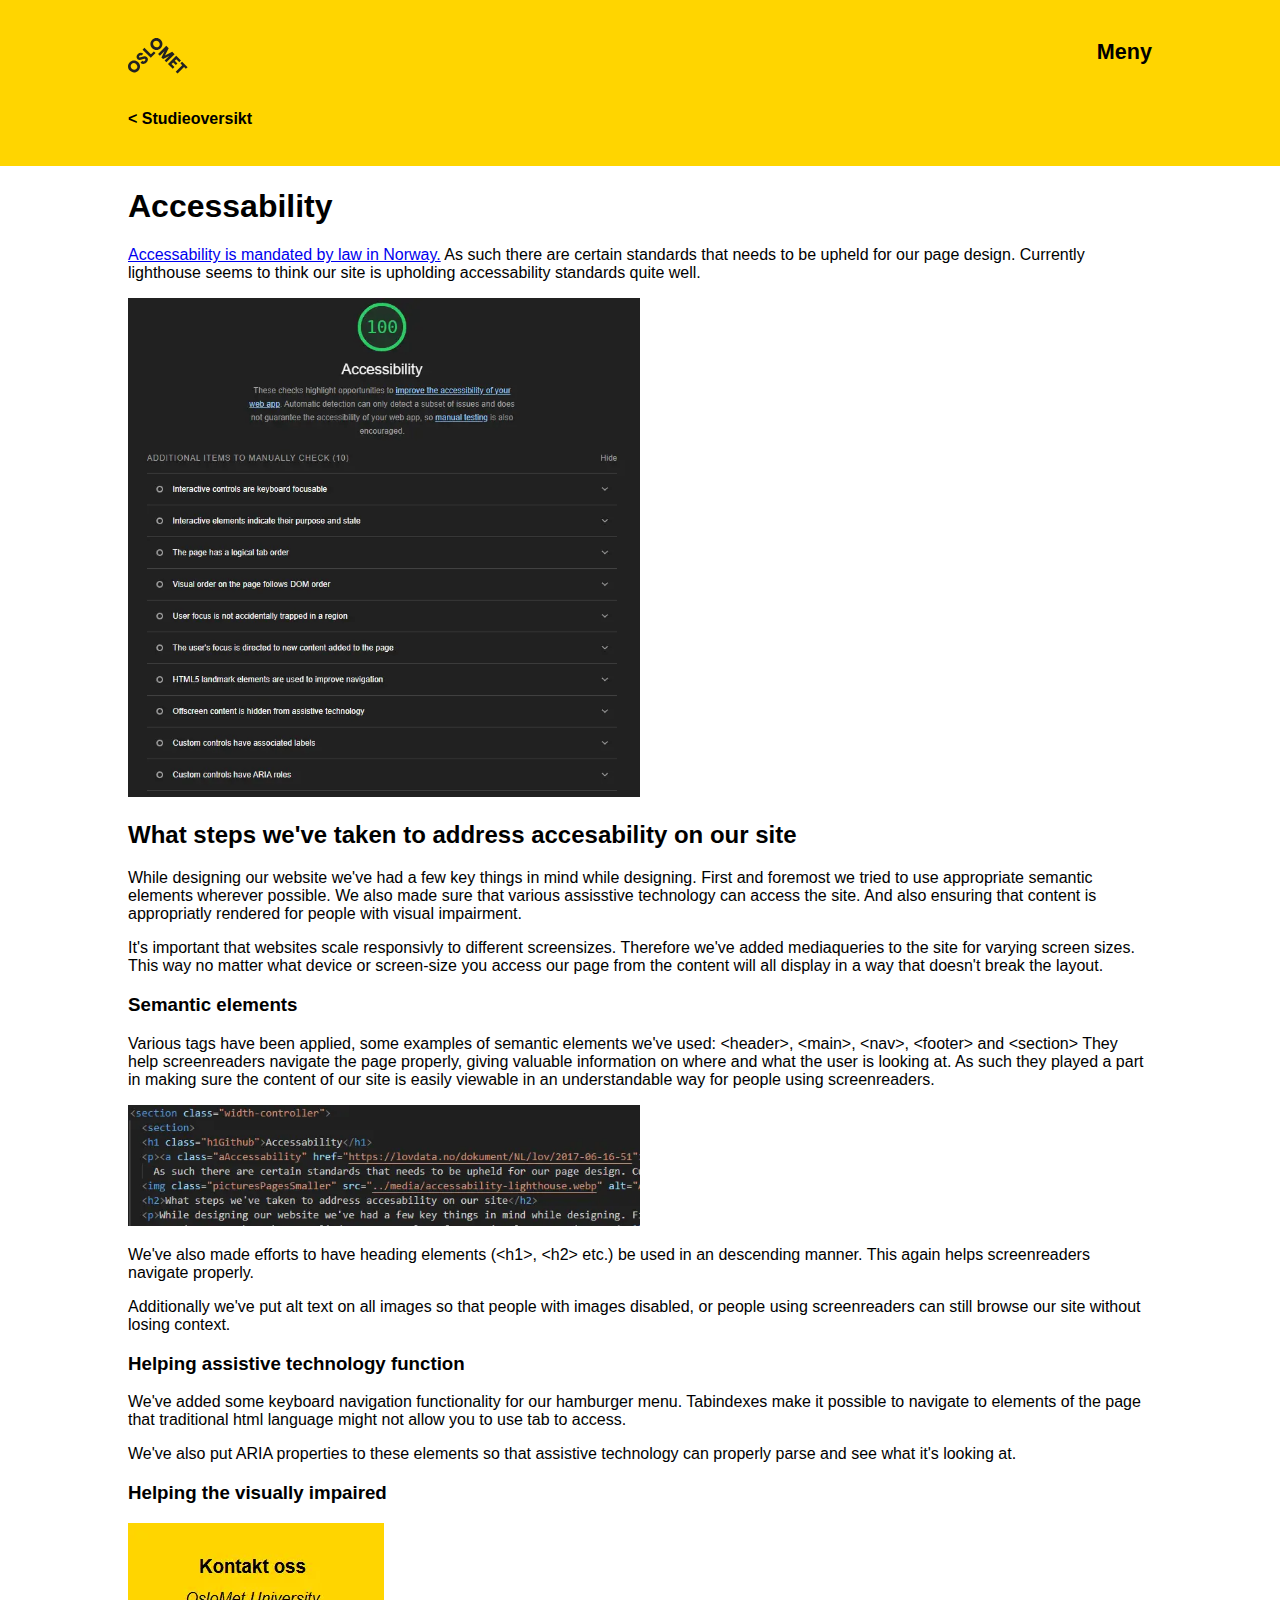
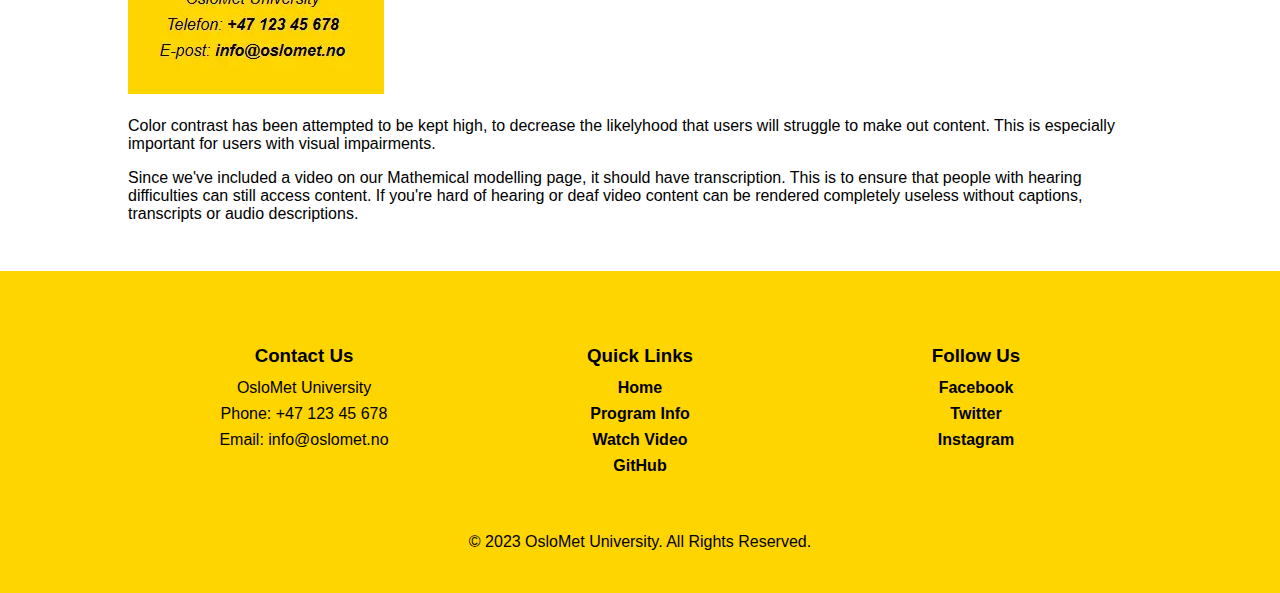
<file: pages/Accesability.html>
<!DOCTYPE html>
<html lang="en">

<head>
  <meta charset="UTF-8">
  <title>Accessability</title>
  <link rel="stylesheet" href="../css/stylesheet.css">
  <meta name="viewport" content="width=device-width, initial-scale=1">
  <link rel="stylesheet" href="https://use.fontawesome.com/releases/v5.15.1/css/all.css"
    integrity="sha384-vp86vTRFVJgpjF9jiIGPEEqYqlDwgyBgEF109VFjmqGmIY/Y4HV4d3Gp2irVfcrp" crossorigin="anonymous">
</head>
<header class="header">
  <div class="topHeader">
    <a href="../index.html"><img class="logo" src="../media/logo.svg" alt="Logo OsloMET-home"></a>

    <nav>
      <!--Inspired by from: https://mukundkumra.medium.com/create-a-responsive-hamburger-menu-with-html-and-css-a-step-by-step-tutorial-c63e44fcee2e 
        We make a checkbox that is hidden to mimic the function of a proper hamburger menu without using js. The label for attribute makes it so whenever you click on it's contents
         (meny text and icon) you interract with the checkbox -->
      <input type="checkbox" id="check" aria-label="Toggle menu" tabindex="0">
      <label for="check" class="checkbtn" tabindex="0">
        <p class="menuText">Meny</p>
        <i class="fas fa-bars"></i>
      </label>
      <div class="nav-mobile" role="navigation" aria-label="Main menu">
        <a href="../index.html" tabindex="0">Home</a>
        <a href="accesability.html" class="active" tabindex="0">Accesability</a>
        <a href="github.html" tabindex="0">GitHub</a>
        <a href="activity.html" tabindex="0">Activity</a>
      </div>
    </nav>






  </div>

  <div class="bottomHeader">
    <a href="../index.html" class="studieoversikt">&lt; Studieoversikt</a>
  </div>

</header>

<body>

  <section class="width-controller">
    <section>
      <h1 class="h1Github">Accessability</h1>
      <p><a class="aAccessability" href="https://lovdata.no/dokument/NL/lov/2017-06-16-51">Accessability is mandated by
          law in Norway.</a>
        As such there are certain standards that needs to be upheld for our page design. Currently lighthouse seems to
        think our site is upholding accessability standards quite well.</p>
      <!-- All images on this website is are taken by the site maker -->
      <img class="picturesPagesSmaller" src="../media/accessability-lighthouse.webp"
        alt="A picture of a lighthouse accessability test">
      <h2>What steps we've taken to address accesability on our site</h2>
      <p>While designing our website we've had a few key things in mind while designing. First and foremost we tried to
        use appropriate semantic elements wherever possible. We also made sure that various assisstive technology can
        access the site. And also ensuring that content is appropriatly rendered for people with visual impairment.</p>
      <p>It's important that websites scale responsivly to different screensizes. Therefore we've added mediaqueries to
        the site for varying screen sizes.
        This way no matter what device or screen-size you access our page from the content will all display in a way
        that doesn't break the layout.
      </p>
      <h3>Semantic elements</h3>
      <p> Various tags have been applied, some examples of semantic elements we've used: &lt;header&gt;, &lt;main&gt;,
        &lt;nav&gt;, &lt;footer&gt; and &lt;section&gt;
        They help screenreaders navigate the page properly, giving valuable information on where and what the user is
        looking at. As such they played a part in making sure
        the content of our site is easily viewable in an understandable way for people using screenreaders.
      </p><img class="picturesPagesSmaller" src="../media/semantic-tag-example.webp"
        alt="A picture showcasing the use of semantic tags in html">
      <p>We've also made efforts to have heading elements (&lt;h1&gt;, &lt;h2&gt; etc.) be used in an descending manner.
        This again helps screenreaders navigate properly.</p>
      <p>Additionally we've put alt text on all images so that people with images disabled, or people using
        screenreaders can still browse our site without losing context.

      <h3>Helping assistive technology function</h3>
      <p>We've added some keyboard navigation functionality for our hamburger menu.
        Tabindexes make it possible to navigate to elements of the page that traditional html language might not allow
        you to use tab to access.</p>
      <p>We've also put ARIA properties to these elements so that assistive technology can properly parse and see what
        it's looking at.</p>

      <h3>Helping the visually impaired</h3>
      <img src="../media/high-contrast-text-color.webp" alt="Picture of text on a high contrast background.">
      <h3></h3>
      <p>Color contrast has been attempted to be kept high, to decrease the likelyhood that users will struggle to make
        out content.
        This is especially important for users with visual impairments.</p>
      <p>Since we've included a video on our Mathemical modelling page, it should have transcription. This is to ensure
        that people with hearing difficulties can still access content.
        If you're hard of hearing or deaf video content can be rendered completely useless without captions, transcripts
        or audio descriptions.
      </p>



    </section>
  </section>
</body>

<footer>

  <div class="footer-container">
    <!-- Contact Information -->
    <div class="footer-section contact-info">
      <h3>Contact Us</h3>
      <p>OsloMet University</p>
      <p>Phone: +47 123 45 678</p>
      <p>Email: info@oslomet.no</p>
    </div>

    <!-- Quick Links -->
    <div class="footer-section quick-links">
      <h3>Quick Links</h3>
      <ul>
        <li><a href="index.html">Home</a></li>
        <li><a href="#heading_info">Program Info</a></li>
        <li><a href="#promo_video">Watch Video</a></li>
        <li><a href="https://www.github.com/">GitHub</a></li>
      </ul>
    </div>

    <!-- Social Media Links -->
    <div class="footer-section social-media">
      <h3>Follow Us</h3>
      <ul>
        <li><a href="https://www.facebook.com/">Facebook</a></li>
        <li><a href="https://www.twitter.com/">Twitter</a></li>
        <li><a href="https://www.instagram.com/">Instagram</a></li>
      </ul>
    </div>
  </div>

  <div class="footer-bottom">
    <p>&copy; 2023 OsloMet University. All Rights Reserved.</p>
  </div>


</footer>

</html>
</file>
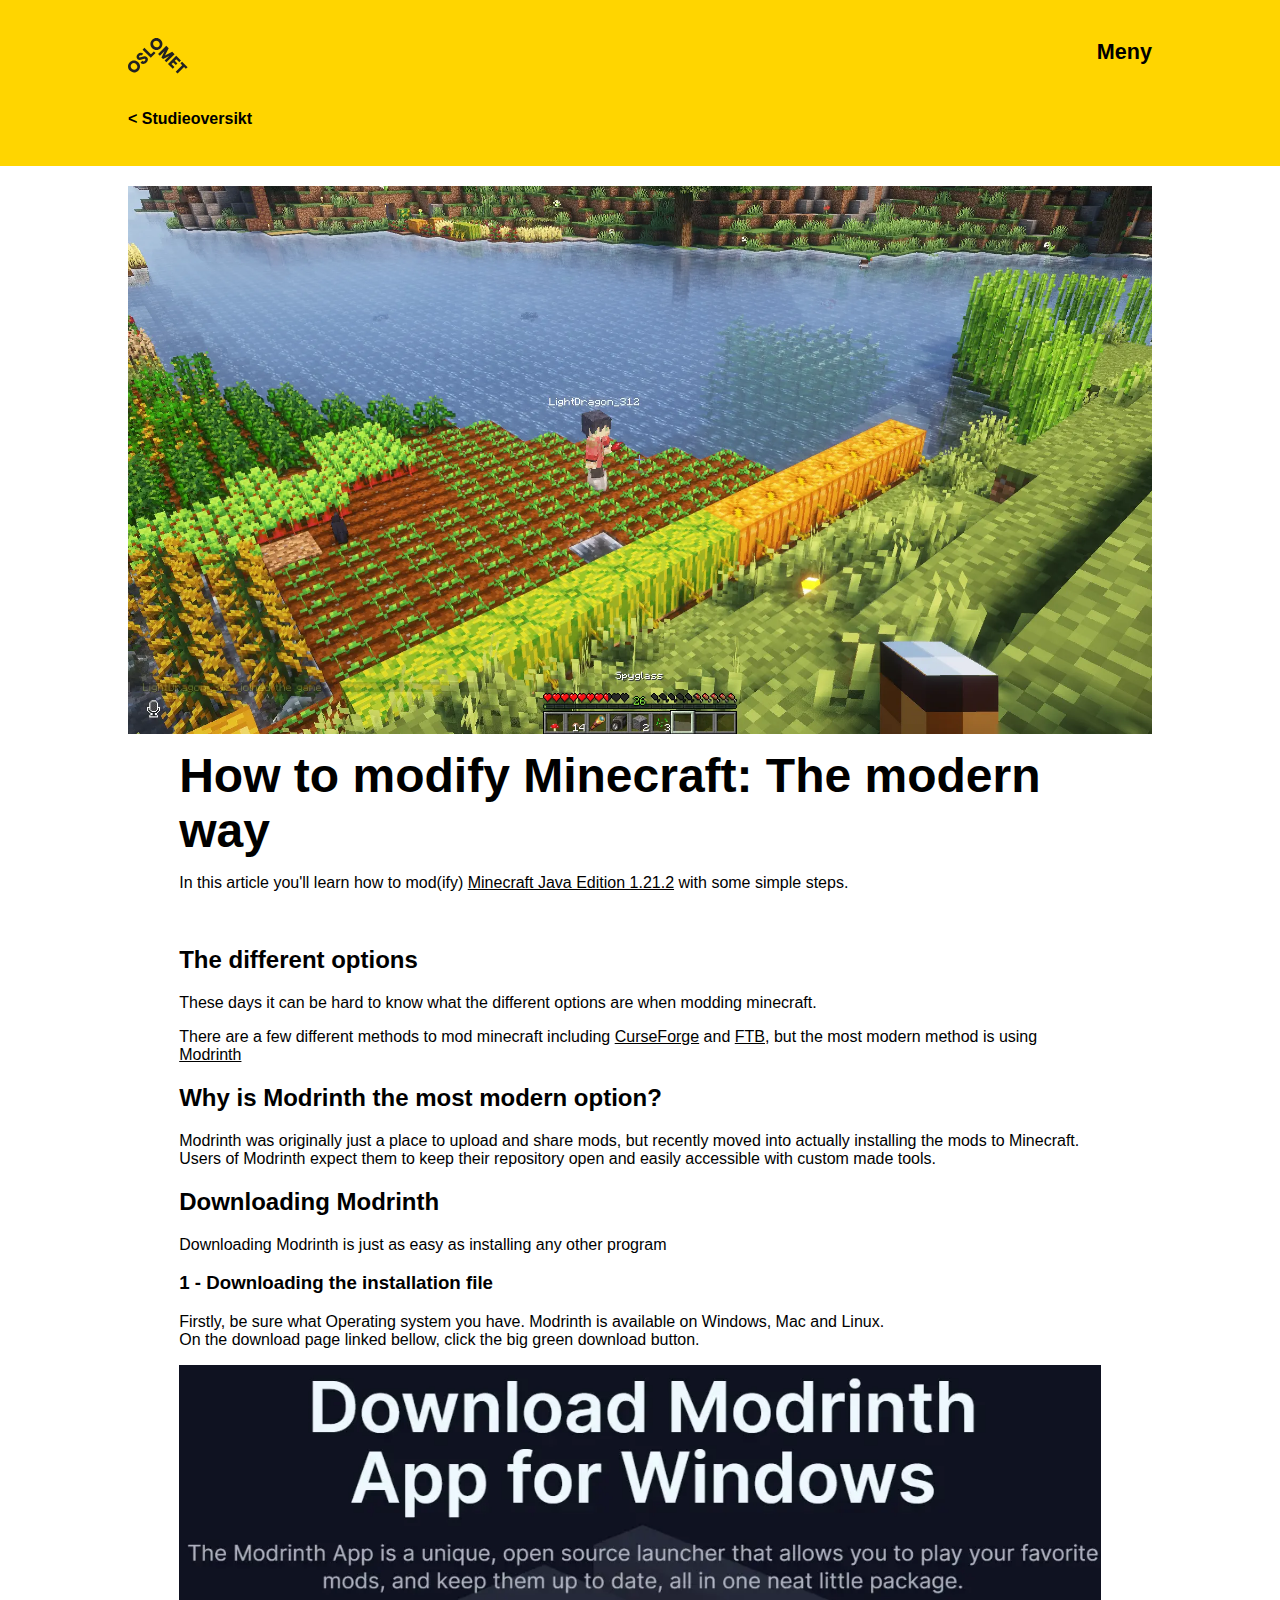
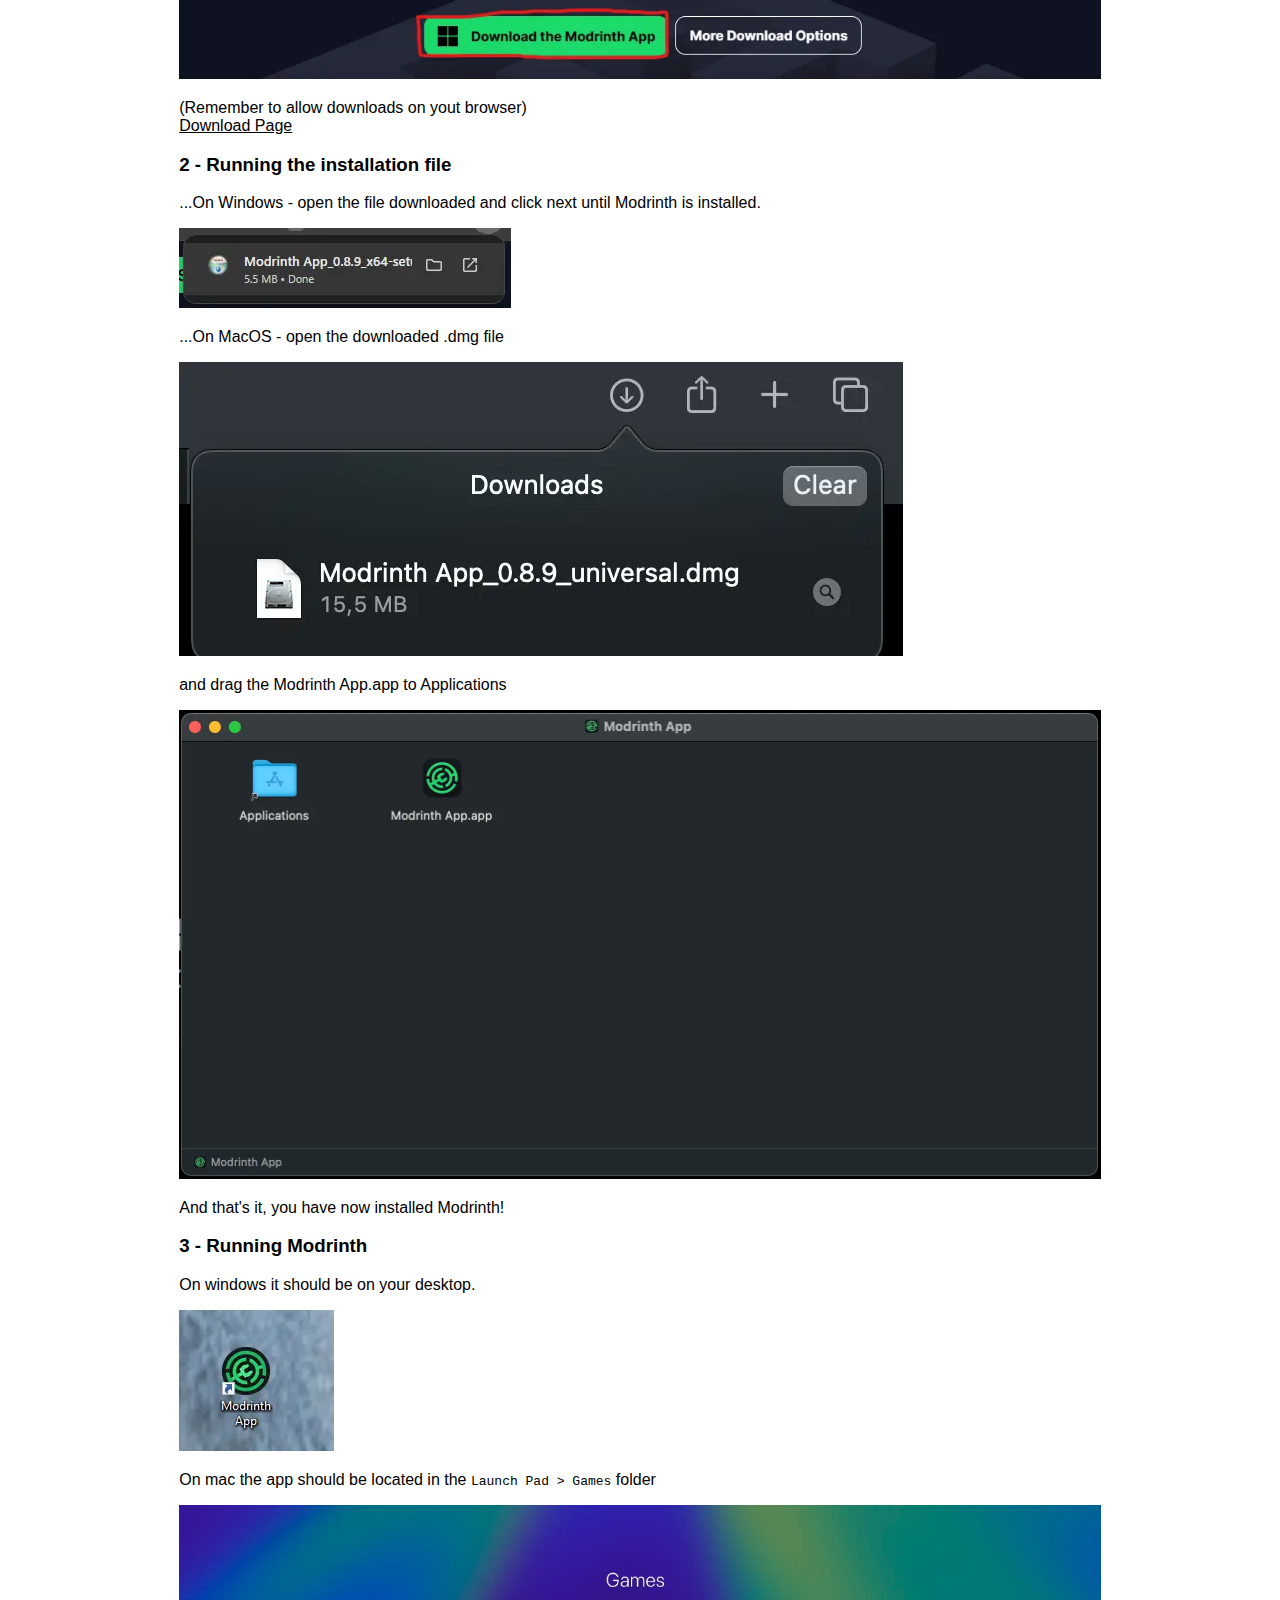
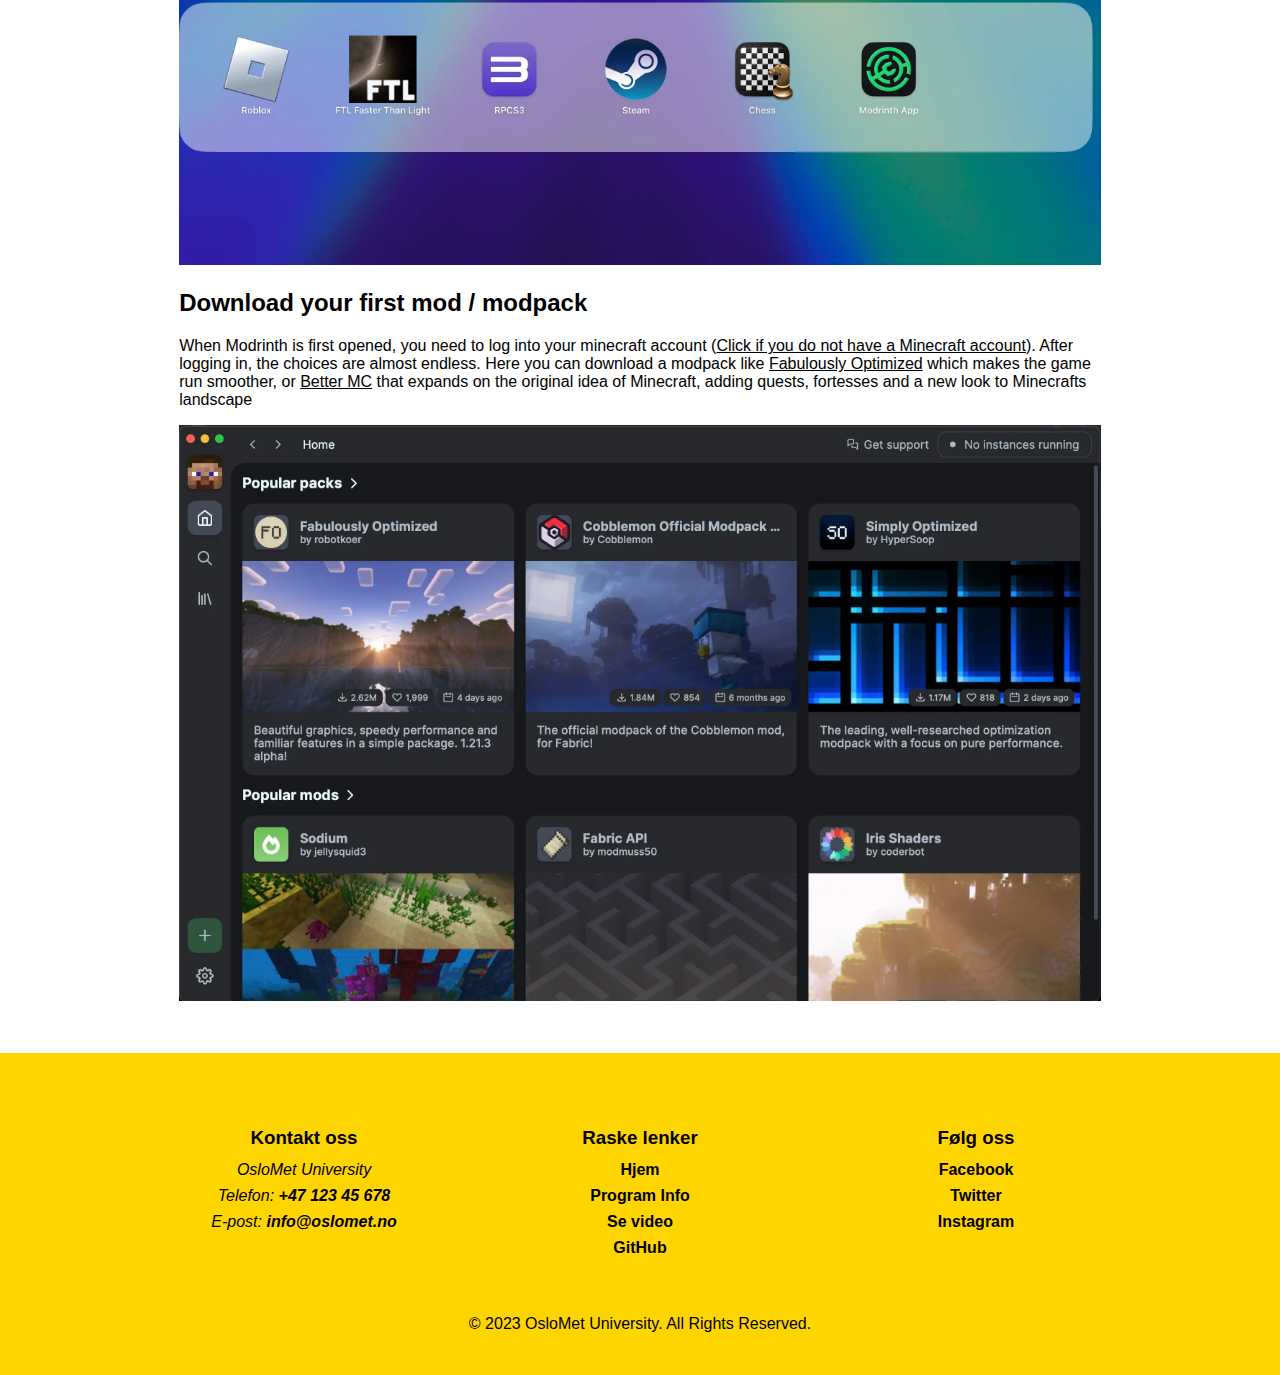
<file: pages/Activity.html>
<!DOCTYPE html>
<html lang="en">

<head>
  <meta charset="UTF-8">
  <title>Activity Page</title>
  <link rel="stylesheet" href="../css/stylesheet.css">
  <meta name="viewport" content="width=device-width, initial-scale=1">
  <!-- Need this stylesheet for hamburger menu, no clue how it works or what it does maybe figure that out-->
  <link rel="stylesheet" href="https://use.fontawesome.com/releases/v5.15.1/css/all.css"
    integrity="sha384-vp86vTRFVJgpjF9jiIGPEEqYqlDwgyBgEF109VFjmqGmIY/Y4HV4d3Gp2irVfcrp" crossorigin="anonymous">
</head>
<header class="header">
  <div class="topHeader">
    <a href="../index.html"><img class="logo" src="../media/logo.svg" alt="Logo OsloMET-home"></a>

    <nav>
      <!--Inspired by from: https://mukundkumra.medium.com/create-a-responsive-hamburger-menu-with-html-and-css-a-step-by-step-tutorial-c63e44fcee2e 
        We make a checkbox that is hidden to mimic the function of a proper hamburger menu without using js. The label for attribute makes it so whenever you click on it's contents
         (meny text and icon) you interract with the checkbox -->
      <input type="checkbox" id="check" aria-label="Toggle menu" tabindex="0">
      <label for="check" class="checkbtn" tabindex="0">
        <p class="menuText">Meny</p>
        <i class="fas fa-bars"></i>
      </label>
      <div class="nav-mobile" role="navigation" aria-label="Main menu">
        <a href="../index.html" tabindex="0">Home</a>
        <a href="accesability.html" tabindex="0">Accesability</a>
        <a href="github.html" tabindex="0">GitHub</a>
        <a href="activity.html" class="active" tabindex="0">Activity</a>
      </div>
    </nav>
  </div>
  <div class="bottomHeader">
    <a href="../index.html" class="studieoversikt">&lt; Studieoversikt</a>
  </div>

</header>

<body>
  <article class="width-controller">
    <!-- All images on this website is are taken by the site maker -->
    <img src="../media/activitypage/activitypage_minecraft_screenshot1.webp"
      alt="A screenshot of a modified version of Minecraft" class="article-heading-image">
    <section class="sub-width-controller">
      <!-- H2 - INTRODUCTION -->
      <h1 class="title">How to modify Minecraft: The modern way</h1>
      <p>In this article you'll learn how to mod(ify) <a
          href="https://www.minecraft.net/en-us/article/minecraft-java-edition-1-21-2">Minecraft&nbsp;Java&nbsp;Edition&nbsp;1.21.2</a>
        with some simple steps.</p>
      <br>

      <!-- H2 - THE DIFFERENT OPTIONS -->
      <h2>The different options</h2>
      <p>These days it can be hard to know what the different options are when modding minecraft.</p>
      <p>There are a few different methods to mod minecraft including <a
          href="https://files.minecraftforge.net/net/minecraftforge/forge/">CurseForge</a> and <a
          href="https://www.feed-the-beast.com/">FTB</a>, but the most modern method is using <a
          href="https://modrinth.com/">Modrinth</a></p>

      <!-- H2 - WHY MODRINTH? -->
      <h2>Why is Modrinth the most modern option?</h2>
      <p>Modrinth was originally just a place to upload and share mods, but recently moved into actually installing the
        mods to Minecraft. Users of Modrinth expect them to keep their repository open and easily accessible with custom
        made tools.</p>
      <p></p>
      <h2>Downloading Modrinth</h2>
      <p>Downloading Modrinth is just as easy as installing any other program</p>

      <!-- H3 - DOWNLOADING THE INSTALLER -->
      <h3> 1 - Downloading the installation file</h3>
      <p>Firstly, be sure what Operating system you have. Modrinth is available on Windows, Mac and Linux.<br>On the
        download page linked bellow, click the big green download button.</p>
      <img class="pictures-activity-page" src="../media/activitypage/activitypage_desktop_screenshot_downlaod_page.webp"
        alt="Image of the download page with a red square indicating where the download button is.">
      <p>(Remember to allow downloads on yout browser)<br><a href="https://modrinth.com/app">Download Page</a></p>

      <!-- H3 - INSTALLING THE APP -->
      <h3> 2 - Running the installation file</h3>
      <p> ...On Windows - open the file downloaded and click next until Modrinth is installed.
      <p>
        <img class="pictures-activity-page" src="../media/activitypage/activitypage_desktop_screenshot_downloads.webp"
          alt="Image of the download found in the download menu on Windows.">
      <p> ...On MacOS - open the downloaded .dmg file</p>
      <img class="pictures-activity-page" src="../media/activitypage/activitypage_modrinth_downloads.webp"
        alt="Image of safaris download menu, with the modrinth installer in it">
      <p>and drag the Modrinth App.app to Applications</p>
      <img class="pictures-activity-page" src="../media/activitypage/activitypage_modrinth_drag.webp"
        alt="Image of the installation process of Modrinth on Mac">
      <p>And that's it, you have now installed Modrinth!</p>

      <!-- H3 - RUNNING MODRINTH -->
      <h3> 3 - Running Modrinth</h3>
      <p>On windows it should be on your desktop.</p>
      <img class="pictures-activity-page" src="../media/activitypage/activitypage_modrinth_desktop.webp"
        alt="Image of the modrinth application on the windows desktop">
      <p>On mac the app should be located in the <code>Launch Pad > Games</code> folder</p>
      <img class="pictures-activity-page" src="../media/activitypage/activitypage_modrinth_launchpad.webp"
        alt="Image of the modrinth application in the launchpad on Mac">

      <!-- H2 - DOWNLOADING THE FIRST MODPACK -->
      <h2> Download your first mod / modpack</h2>
      <p>When Modrinth is first opened, you need to log into your minecraft account (<a
          href="https://www.minecraft.net/en-us/login">Click if you do not have a Minecraft account</a>). After logging
        in, the choices are almost endless. Here you can download a modpack like <a
          href="https://modrinth.com/modpack/fabulously-optimized">Fabulously Optimized</a> which makes the game run
        smoother, or <a href="https://modrinth.com/modpack/better-mc-fabric-bmc2">Better MC</a> that expands on the
        original idea of Minecraft, adding quests, fortesses and a new look to Minecrafts landscape</p>
      <img class="pictures-activity-page" src="../media/activitypage/activitypage_modrinth_front_page.webp"
        alt="Image of the frontpage of Modrinth">

    </section>
  </article>
</body>

<footer role="contentinfo">
  <div class="footer-container">
    <!-- Contact Information -->
    <div class="footer-section contact-info">
      <h3>Kontakt oss</h3>
      <address>
        <p>OsloMet University</p>
        <p>Telefon: <a href="tel:+4712345678">+47 123 45 678</a></p>
        <p>E-post: <a href="mailto:info@oslomet.no">info@oslomet.no</a></p>
      </address>
    </div>

    <!-- Quick Links -->
    <div class="footer-section quick-links">
      <h3>Raske lenker</h3>
      <ul>
        <li><a href="index.html">Hjem</a></li>
        <li><a href="#heading_info">Program Info</a></li>
        <li><a href="#promo_video">Se video</a></li>
        <li><a href="https://www.github.com/">GitHub</a></li>
      </ul>
    </div>

    <!-- Social Media Links -->
    <div class="footer-section social-media">
      <h3>Følg oss</h3>
      <ul>
        <li><a href="https://www.facebook.com/" aria-label="Følg oss på Facebook">Facebook</a></li>
        <li><a href="https://www.twitter.com/" aria-label="Følg oss på Twitter">Twitter</a></li>
        <li><a href="https://www.instagram.com/" aria-label="Følg oss på Instagram">Instagram</a></li>
      </ul>
    </div>
  </div>

  <div class="footer-bottom">
    <p>&copy; 2023 OsloMet University. All Rights Reserved.</p>
  </div>


</footer>


</html>
</file>
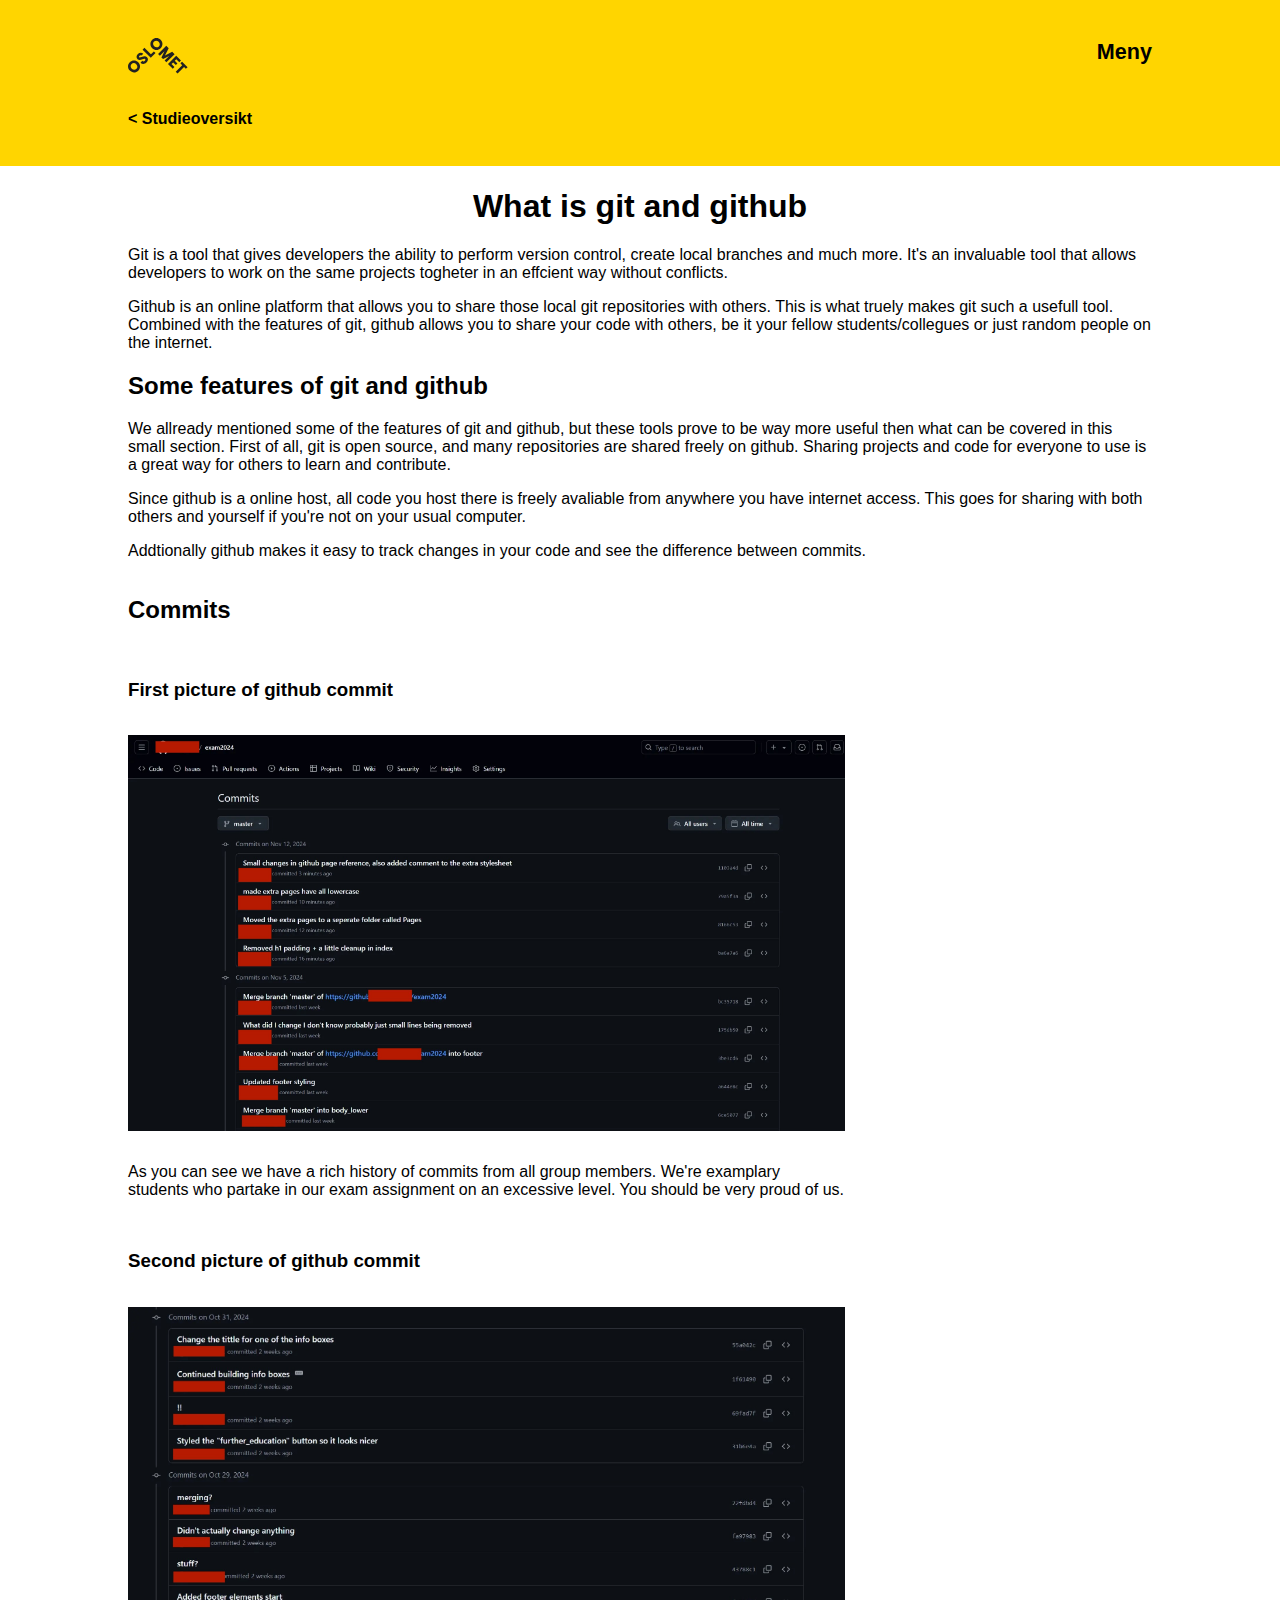
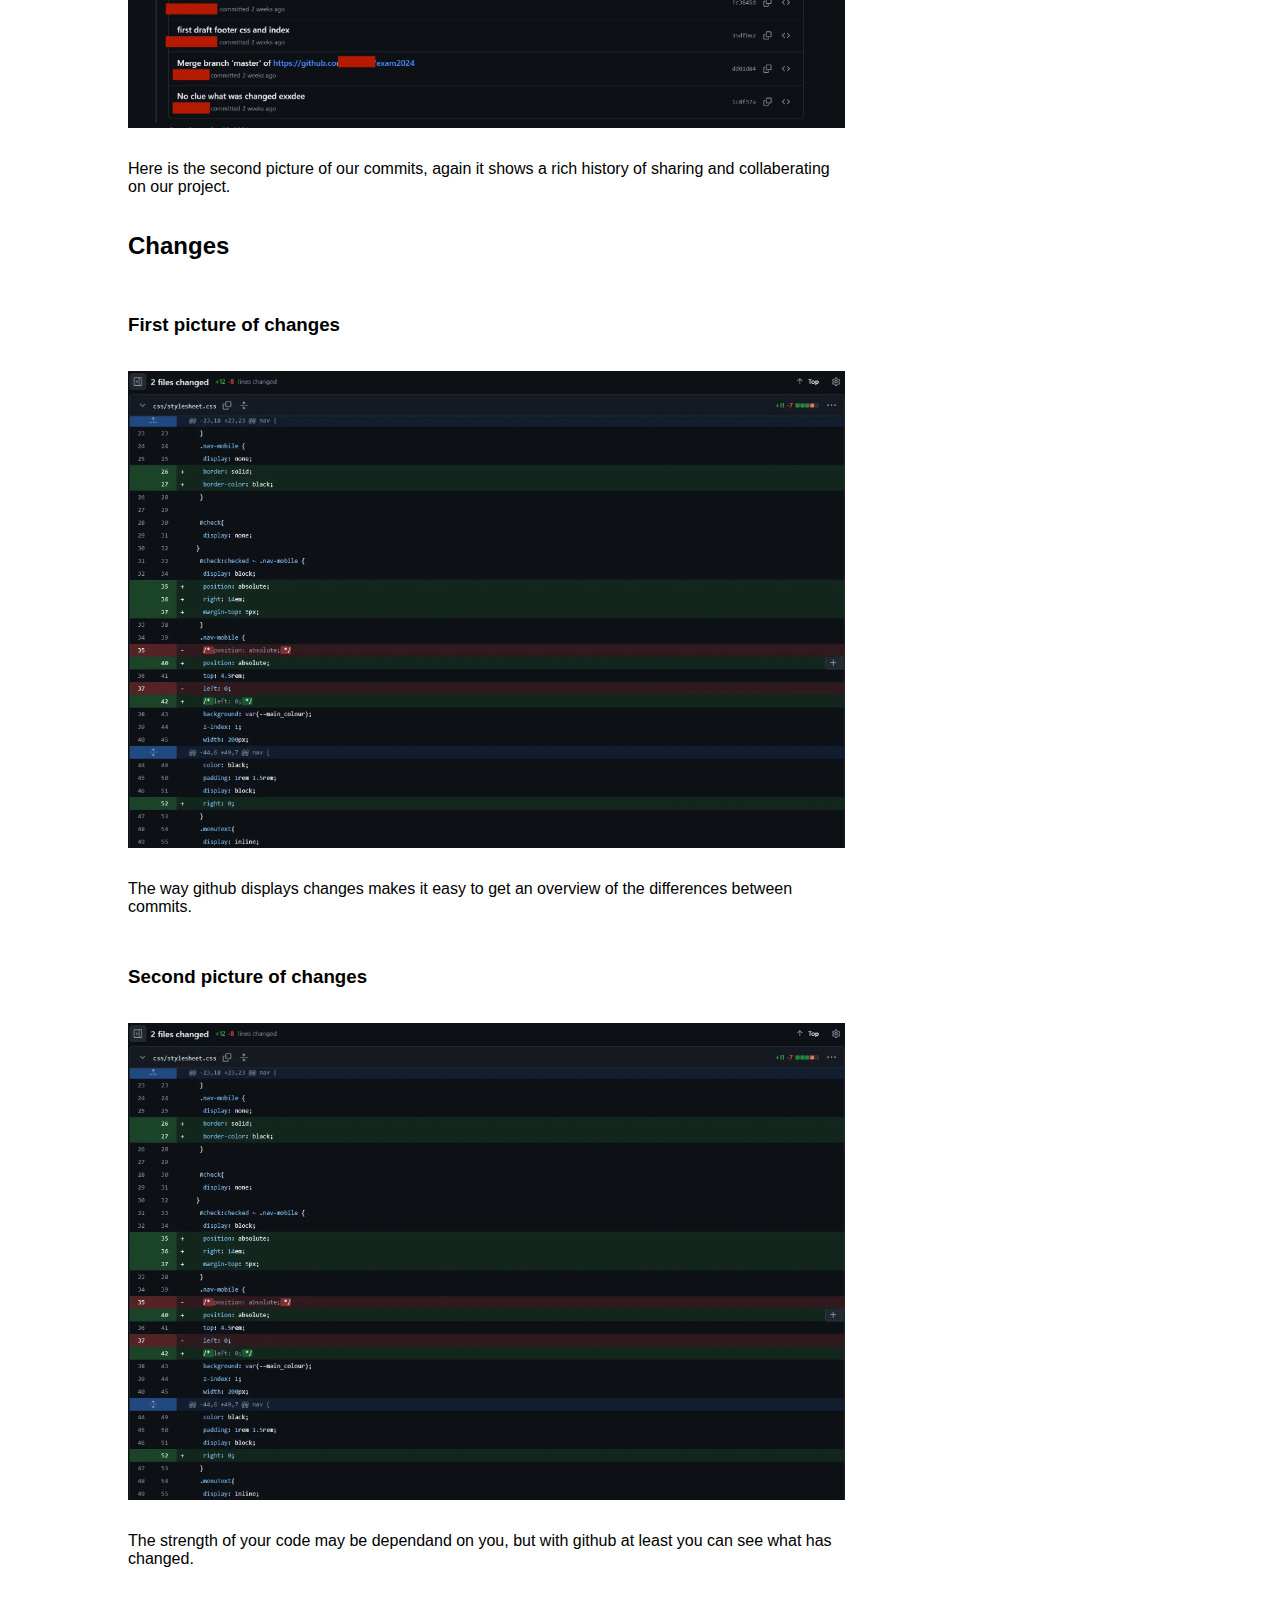
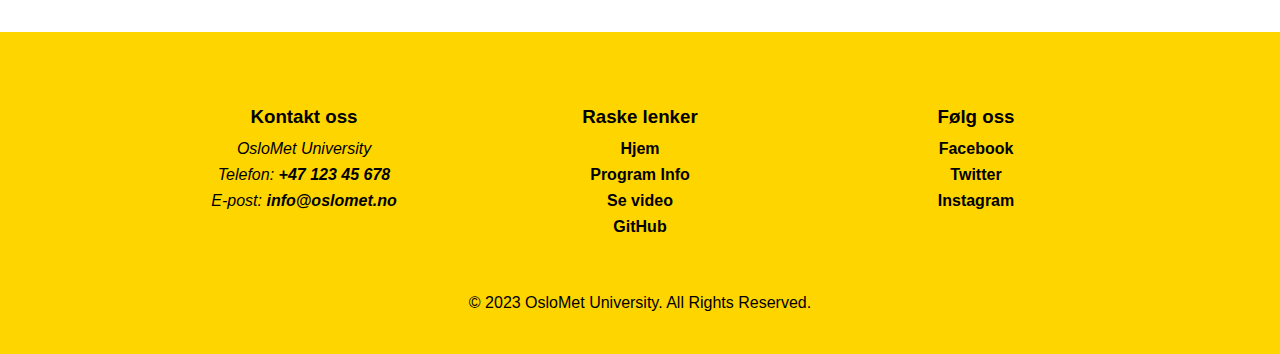
<file: pages/GitHub.html>
<!DOCTYPE html>
<html lang="en">

<head>
  <meta charset="UTF-8">
  <title>Github</title>
  <link rel="stylesheet" href="../css/stylesheet.css">
  <meta name="viewport" content="width=device-width, initial-scale=1">
  <!-- Need this stylesheet for hamburger menu, no clue how it works or what it does maybe figure that out-->
  <link rel="stylesheet" href="https://use.fontawesome.com/releases/v5.15.1/css/all.css"
    integrity="sha384-vp86vTRFVJgpjF9jiIGPEEqYqlDwgyBgEF109VFjmqGmIY/Y4HV4d3Gp2irVfcrp" crossorigin="anonymous">
</head>
<header class="header">
  <div class="topHeader">
    <a href="../index.html"><img class="logo" src="../media/logo.svg" alt="Logo OsloMET-home"></a>

    <nav>
      <!--Inspired by from: https://mukundkumra.medium.com/create-a-responsive-hamburger-menu-with-html-and-css-a-step-by-step-tutorial-c63e44fcee2e 
        We make a checkbox that is hidden to mimic the function of a proper hamburger menu without using js. The label for attribute makes it so whenever you click on it's contents
         (meny text and icon) you interract with the checkbox -->
      <input type="checkbox" id="check" aria-label="Toggle menu" tabindex="0">
      <label for="check" class="checkbtn" tabindex="0">
        <p class="menuText">Meny</p>
        <i class="fas fa-bars"></i>
      </label>
      <div class="nav-mobile" role="navigation" aria-label="Main menu">
        <a href="../index.html" tabindex="0">Home</a>
        <a href="accesability.html" tabindex="0">Accesability</a>
        <a href="github.html" class="active" tabindex="0">GitHub</a>
        <a href="activity.html" tabindex="0">Activity</a>
      </div>
    </nav>




    <!-- <a href="index.html" class="logo">Oslo <br>Met</a> -->

  </div>

  <div class="bottomHeader">
    <a href="../index.html" class="studieoversikt">&lt; Studieoversikt</a>

  </div>

</header>

<body>
  <section class="width-controller">
    <h1 class="h1Pages">What is git and github</h1>
    <p>Git is a tool that gives developers the ability to perform version control, create local branches and much more.
      It's an invaluable tool that allows developers to work on the same projects togheter in an effcient way without
      conflicts.
    </p>
    <p>Github is an online platform that allows you to share those local git repositories with others. This is what
      truely makes git such a usefull tool.
      Combined with the features of git, github allows you to share your code with others, be it your fellow
      students/collegues or just random people on the internet.
    </p>
    <h2 class="h2Pages">Some features of git and github</h2>
    <p>We allready mentioned some of the features of git and github, but these tools prove to be way more useful then
      what can be covered in this
      small section.
      First of all, git is open source, and many repositories are shared freely on github. Sharing projects and code for
      everyone to use is a great way for others to learn and contribute.
    </p>

    <p>Since github is a online host, all code you host there is freely avaliable from anywhere you have internet
      access. This goes for sharing with both others and yourself if you're not on your usual computer.
    </p>
    </p>
    <p>Addtionally github makes it easy to track changes in your code and see the difference between commits.</p>


    <section class="pagesFlex">
      <h2 class="h2Pages">Commits</h2>
      <h3 class="h3Pages">First picture of github commit</h2>
        <!-- All images on this website is are taken by the site maker -->
        <img class="picturesPages" src="../media/github-commit-1.jpg"
          alt="The first picture showcasing github commit history">
        <p class="pPages">As you can see we have a rich history of commits from all group members. We're examplary
          students who partake
          in our exam assignment on an excessive level. You should be very proud of us.</p>

        <h3 class="h3Pages">Second picture of github commit</h2>
          <img class="picturesPages" src="../media/github-commit-2.jpg"
            alt="The second picture showcasing github commit history">
          <p class="pPages">Here is the second picture of our commits, again it shows a rich history of sharing and
            collaberating on our project.</p>

    </section>

    <section class="pagesFlex">
      <h2>Changes</h2>
      <h3 class="h3Pages">First picture of changes</h3>
      <img class="picturesPages" src="../media/github-changes-1.webp"
        alt="The first picture showing changes in code from different versions on github">
      <p class="pPages">The way github displays changes makes it easy to get an overview of the differences between
        commits.</p>

      <h3 class="h3Pages">Second picture of changes</h3>
      <img class="picturesPages" src="../media/github-changes-1.webp"
        alt="The second picture showing changes in code from different versions on github">
      <p class="pPages">The strength of your code may be dependand on you, but with github at least you can see what has
        changed.</p>


    </section>
  </section>
</body>

<footer role="contentinfo">
  <div class="footer-container">
    <!-- Contact Information -->
    <div class="footer-section contact-info">
      <h3>Kontakt oss</h3>
      <address>
        <p>OsloMet University</p>
        <p>Telefon: <a href="tel:+4712345678">+47 123 45 678</a></p>
        <p>E-post: <a href="mailto:info@oslomet.no">info@oslomet.no</a></p>
      </address>
    </div>

    <!-- Quick Links -->
    <div class="footer-section quick-links">
      <h3>Raske lenker</h3>
      <ul>
        <li><a href="index.html">Hjem</a></li>
        <li><a href="#heading_info">Program Info</a></li>
        <li><a href="#promo_video">Se video</a></li>
        <li><a href="https://www.github.com/">GitHub</a></li>
      </ul>
    </div>

    <!-- Social Media Links -->
    <div class="footer-section social-media">
      <h3>Følg oss</h3>
      <ul>
        <li><a href="https://www.facebook.com/" aria-label="Følg oss på Facebook">Facebook</a></li>
        <li><a href="https://www.twitter.com/" aria-label="Følg oss på Twitter">Twitter</a></li>
        <li><a href="https://www.instagram.com/" aria-label="Følg oss på Instagram">Instagram</a></li>
      </ul>
    </div>
  </div>

  <div class="footer-bottom">
    <p>&copy; 2023 OsloMet University. All Rights Reserved.</p>
  </div>


</footer>


</html>
</file>
<file: css/stylesheet.css>
/*---------------General styles---------*/

:root {
    --main-colour: #ffd500;
    --background-colour: #ffffff;
    --text-colour: #000000;
    --box-text-background: #f0eded4f;
}

body {
    margin: 0;
}

h1,
h2,
h3,
h4,
h5,
p,
a {
    font-family: Moderat, Avenir, Helvetica, Arial, sans-serif;
    color: var(--text-colour);
}

/*------------Header and body---------------------*/

nav {
    color: #fff;
    float: right;
}

/* checkbox and various elemnts for hamburger menu follows here:
Inspired by/from: https://mukundkumra.medium.com/create-a-responsive-hamburger-menu-with-html-and-css-a-step-by-step-tutorial-c63e44fcee2e 
          We make a checkbox that is hidden to mimic the function of a proper hamburger menu without using js. The label for attribute makes it so whenever you click on it's contents
           (meny text and icon) you interract with the checkbox */
.checkbtn {
    font-size: 1.5rem;
    color: black;
    cursor: pointer;
}

#check {
    display: none;
}

#check:checked~.nav-mobile {
    display: block;

}

.nav-mobile {
    position: absolute;
    display: none;
    border: solid;
    border-color: black;
    top: 4.5rem;
    background: var(--main-colour);
    z-index: 1;
    width: 200px;
    right: 15%;
}

.nav-mobile a {
    color: black;
    padding: 1rem 1.5rem;
    display: block;
}

.nav-mobile a.active {
    text-decoration: underline;
}

.menuText {
    display: inline;
    font-size: 0.9em;
    font-weight: bold;
    color: black;
}

.nav-mobile a {
    text-decoration: none;
}

.header {
    background-color: var(--main-colour);
    margin: 0;
    border: 0;
    padding-top: 3%;
    padding-left: 10%;
    padding-right: 10%;
    height: 8em;
}

.topHeader {

    margin: 0;
}

.bottomHeader {
    display: inline;
}


.logo {

    text-decoration: none;
    color: black;
    font-size: 2em;
    font-weight: bold;
    cursor: pointer;
}

.studieoversikt {
    text-decoration: none;
    color: black;
    font-weight: bold;
    position: relative;
    top: 2em;
}

.promo-video {
    margin-top: 5%;
    width: 100%;
    height: 400px;
    border-style: none;

}

.sub-title {
    font-weight: 450;
    margin-bottom: 10px;
    margin-top: 10px;
}

.title {
    margin-bottom: 10px;
    margin-top: 10px;
    padding: 0;
    font-size: 3em;
}




.heading-section,
.heading-info-section {
    margin: 0 12.5% 0 12.5%;
}

.program-info-header {
    margin-top: 15%;
    font-size: 1.2em;
    font-weight: 600;
    margin-bottom: 0;
}

.program-info-info {
    margin-top: 0;
    font-size: 1em;
    font-weight: 400;
}

.program-info-list-item {
    border-color: black;
    border-width: 1px;
    width: 230px;
    /*THIS NEEDS TO BE CHANGED TO CA. THE SIZE OF THE WIDEST LIST ITEM ELEMENT */
    border-width: 1px 0 0 0;
    border-style: solid;
    margin: 1%;
}

.introduction-speech {
    margin: 5% 30% 5% 30%;
    font-size: 1.6em;
}



.program-info-list {
    display: flex;

    list-style: none;
    flex-wrap: wrap;
    flex-direction: row;

    margin-left: 10%;
    margin-right: 10%;

    border-style: outset;
    border-width: 0 0 1px 0;
    border-color: rgba(0, 0, 0, 0.154);


}



/*-------------2 short information boxes-------------------------------*/


.bold-text {
    text-decoration: none;
    font-weight: bold;
    border-bottom: 0.15em solid var(--main-colour);
}

/*colored underline, under bold text*/

.bold-text:hover {
    border-bottom: 0.15em solid black;
}

/*container for 2 boxes, spaced evenly*/

.container-2-boxes {
    display: flex;
    justify-content: space-evenly;
    margin-bottom: 4em;

}

.container-2-boxes p {
    font-size: 1em;
}

/*wrapping boxes*/

.box-wraper {
    display: flex;
    flex-direction: column;
    align-items: center;

}

/*styling tittle-box for both boxes*/

.box-1-and-2-tittle {
    background-color: var(--main-colour);
    width: 24em;
    height: 4em;
    display: flex;
    justify-content: center;
    align-items: center;
    border-radius: 0.2em;

}

.box-1-and-2-tittle p {
    margin: 0.5em;

}

/*styling for content inside both boxes*/

.content-item {
    background-color: var(--box-text-background);
    width: 30em;
    height: 28em;
    padding: 0.8em;
    text-align: center;
    display: flex;
    flex-direction: column;
    justify-content: center;
    border-radius: 0.2em;
    border: 0.1em solid var(--main-colour);
}

.content-item p {
    line-height: 1.5em;
}

.content-item li {
    text-align: left;
    margin-bottom: 0.5em;
    font-size: 1.1em;
}

.content-item li .bold-text {
    font-size: 0.9em;
}

.content-item ul {
    margin-bottom: 1.5em;

}


/*--------------------------- information long box -------------------*/

/*long box container, with some spacing, centered*/

.container-long-box {
    display: flex;
    justify-content: center;
    align-items: center;
    margin-bottom: 4em;
    font-size: 1.1em;
}

/*styling tittle-box for long boxes*/

.long-box-tittle {
    background-color: var(--main-colour);
    width: 38em;
    height: 4em;
    display: flex;
    justify-content: center;
    align-items: center;
    border-radius: 0.2em;
    text-align: center;
}

/*remove margins inside tittle box*/

.long-box-tittle p {
    margin: 0;
}

/*styling for content inside long boxes*/

.section-content {
    background-color: var(--box-text-background);
    width: auto;
    height: auto;
    padding: 0.8em;
    margin: 0 1em;
    text-align: center;
    display: flex;
    flex-direction: column;
    justify-content: center;
    align-items: center;
    border-radius: 0.2em;
    border: 0.1em solid var(--main-colour);
}

.section-content p {
    line-height: 1.5em;
}

/*Styles for list items and unordered lists in long boxes*/

.container-long-box li {

    margin-bottom: 0.5em;
    font-size: 1.1em;
    list-style: none;
}

.container-long-box ul {
    margin-bottom: 1em;
    padding: 0;
    text-align: center;
}

/*adding some space above heading*/

.section-content h4 {
    margin-top: 1em;
}

/* Layout for study years boxes */

/*grid layout with 3 columns, each year has its own column*/

.study-years {
    display: grid;
    grid-template-columns: repeat(3, 1fr);
    /*3 columns*/
    grid-column-gap: 10px;
    /*space between each column*/
    width: 100%;
    height: auto;
}

/*styles for study year boxes*/

.box {
    display: flex;
    flex-direction: column;
    justify-content: flex-start;
    padding: 1.1em;
    margin: 0.5em;
    color: white;
    border-radius: 0.5em;
    background-color: #e2e2e0;
}

.box h4 {
    text-align: center;
}

.box h5,
.box p {
    margin: 2em 0;
    text-align: left;

}

/* legend (color marking) for every subjects */
#legend {
    text-align: left;
}

.color-code {
    color: black;
    position: relative;
    margin-bottom: 0.8em;
}

.color-code-explanation-text {
    font-size: 1em;
}

/*styling for color stripes on the right side of color-code items */

.color-stripe-side::before {
    content: '';
    /*creating pseudo element*/
    position: absolute;
    top: 0;
    right: 0;
    height: 100%;
    width: 0.7em;
}

/*looks inside #legend and finds all children with color-code class and adds styles */

/* Assign color for the first color-code item in the legend */
#legend .color-code:nth-child(1) .color-stripe-side::before {
    background-color: rgb(0, 3, 182);
}

/* Assign color for the second color-code item in the legend */
#legend .color-code:nth-child(2) .color-stripe-side::before {
    background-color: rgb(255, 0, 0);
}

/* Assign color for the third color-code item in the legend */
#legend .color-code:nth-child(3) .color-stripe-side::before {
    background-color: rgb(0, 3, 182);
}

/* Assign color for the fourth color-code item in the legend */
#legend .color-code:nth-child(4) .color-stripe-side::before {
    background-color: rgb(255, 0, 0);
}

/* Assign color for the fifth color-code item in the legend */
#legend .color-code:nth-child(5) .color-stripe-side::before {
    background-color: rgb(236, 154, 0);
}

/*modyfing third and fourth color-code stripe to take only half of the height*/
#legend .color-code:nth-child(3) .color-stripe-side::before,
#legend .color-code:nth-child(4) .color-stripe-side::before {
    top: 0;
    height: 50%;
}

/*adding second stripe, that takes up lower half for the fourth and third color-code item*/
#legend .color-code:nth-child(3) .color-stripe-side::after,
#legend .color-code:nth-child(4) .color-stripe-side::after {
    content: '';
    position: absolute;
    top: 50%;
    right: 0;
    height: 50%;
    width: 0.7em;
}

/*assigning color for the lower part of stripes for 3rd and 4th child*/
#legend .color-code:nth-child(3) .color-stripe-side::after,
#legend .color-code:nth-child(4) .color-stripe-side::after {
    background-color: rgb(0, 136, 0);
}


/* styles subject boxes that has course name, course code and points.*/

.subjects-obligatory-1st-half,
.subjects-obligatory-2nd-half,
.subjects-obligatory-1st-half-extra-sub,
.subjects-obligatory-2nd-half-extra-sub {
    border-top: 0.15em solid black;
    margin: 0.7em 0 0.7em 0;
    color: black;
    width: 100%;
    position: relative;
}

/*before and after here does the same as for the #legend section, adds color stripes on right*/

.subjects-obligatory-1st-half::before,
.subjects-obligatory-2nd-half::before,
.subjects-obligatory-1st-half-extra-sub::before,
.subjects-obligatory-2nd-half-extra-sub::before {
    content: '';
    position: absolute;
    top: 0;
    right: 0;
    height: 100%;
    width: 0.5em;
}

.subjects-obligatory-1st-half::before,
.subjects-obligatory-1st-half-extra-sub::before {
    background-color: rgb(0, 3, 182);
}

.subjects-obligatory-2nd-half::before,
.subjects-obligatory-2nd-half-extra-sub::before {
    background-color: rgb(255, 0, 0);
}

.subjects-obligatory-1st-half-extra-sub::before,
.subjects-obligatory-2nd-half-extra-sub::before {
    top: 0;
    height: 50%;
}

.subjects-obligatory-1st-half-extra-sub::after,
.subjects-obligatory-2nd-half-extra-sub::after {
    position: absolute;
    content: '';
    top: 50%;
    height: 50%;
    right: 0;
    width: 0.5em;
}

.subjects-obligatory-1st-half-extra-sub::after,
.subjects-obligatory-2nd-half-extra-sub::after {
    background-color: rgb(0, 136, 0);
}

/*bold text for subjects*/

.bold-text-subjects {
    text-decoration: none;
    font-weight: bold;
    font-size: 0.9em;
    padding: 0.1em;
    text-underline-offset: 0.2em;
}

/*hover effect for first half subjects, adds colored line under text*/

.subjects-obligatory-1st-half .bold-text-subjects:hover {
    border-bottom: 0.15em solid rgb(0, 3, 182);
    text-underline-offset: 0.2em;
}

/*hover effect for second half subjects, adds colored line under text*/
.subjects-obligatory-2nd-half .bold-text-subjects:hover {
    border-bottom: 0.15em solid rgb(255, 0, 0);
    text-underline-offset: 0.2em;
}

/*hover effect for first and second half extra subjects, adds colored line under text*/
.subjects-obligatory-1st-half-extra-sub .bold-text-subjects:hover,
.subjects-obligatory-2nd-half-extra-sub .bold-text-subjects:hover {
    border-bottom: 0.15em solid rgb(0, 136, 0);
    text-underline-offset: 0.2em;
}

/* Places course name in center*/

.subjects-obligatory-1st-half .top-course-name,
.subjects-obligatory-2nd-half .top-course-name,
.subjects-obligatory-1st-half-extra-sub .top-course-name,
.subjects-obligatory-2nd-half-extra-sub .top-course-name {
    text-align: center;
    margin-bottom: 0.8em;
    width: 100%;
}

/* Styling course info and splits two other classes with space between */
.subjects-obligatory-1st-half .bottom-course-info,
.subjects-obligatory-2nd-half .bottom-course-info,
.subjects-obligatory-1st-half-extra-sub .bottom-course-info,
.subjects-obligatory-2nd-half-extra-sub .bottom-course-info {
    font-size: 0.8em;
    display: flex;
    justify-content: space-between;

}

/* Places course code to left side */
.subjects-obligatory-1st-half .bottom-course-info .course-code,
.subjects-obligatory-2nd-half .bottom-course-info .course-code,
.subjects-obligatory-1st-half-extra-sub .course-code,
.subjects-obligatory-2nd-half-extra-sub .course-code {
    text-align: left;
}

/* Places course points to right side */
.subjects-obligatory-1st-half .bottom-course-info .points,
.subjects-obligatory-2nd-half .bottom-course-info .points,
.subjects-obligatory-1st-half-extra-sub .bottom-course-info .points,
.subjects-obligatory-2nd-half-extra-sub .bottom-course-info .points {
    text-align: right;
    margin-right: 0.7em;
}

/* standalone button for further education */
.further-education {
    display: flex;
    justify-content: center;
    /*centers button horizontally*/
}

/*styling for button*/

#btn {
    background-color: #ffd500;
    border: 0.1em solid black;
    padding: 18px 32px;
    font-size: 16px;
    cursor: pointer;
    display: inline-block;
    text-align: center;
    font-weight: bold;
    text-decoration: none;
}

#btn:hover {
    background-color: #ecc501;
    /*slightly changes color when hovering over*/
    transform: scale(1.01);
    /*increase button size when hovering over*/
}





/*-------- Footer ------------*/


/* Footer container */
footer {
    background-color: var(--main-colour);
    /* Sets background color to main color */
    padding: 1.5em 10%;
    /* Adds padding to match header's padding */
    color: var(--text-colour);
    /* Sets text color to match main text color */
    text-align: center;
    /* Centers text inside footer */
    font-size: 1em;
    /* Sets font size for readability */
    margin-top: 3em;
    /* Adds space above footer */
}

/* Footer text */
footer p {
    margin: 0.5em 0;
    /* Small vertical spacing between paragraphs */
    font-weight: 500;
    /* Sets medium font weight for footer text */
}

/* Footer links */
footer a {
    color: var(--text-colour);
    /* Ensures link text matches main text color */
    text-decoration: none;
    /* Removes underline for clean look */
    font-weight: bold;
    /* Makes links bold for emphasis */
}

/* Hover effect on footer links */
footer a:hover {
    text-decoration: underline;
    /* Adds underline on hover for visibility */
}

/* Footer list styling */
.footer-section ul {
    list-style-type: none;
    /* Removes bullet points from list */
    padding: 0;
    /* Removes default padding */
    margin: 0;
    /* Removes default margin */
}

/* Spacing for list items inside footer */
.footer-section ul li {
    margin-bottom: 0.5em;
    /* Small spacing between list items */
}

/* Footer container for multiple sections */
.footer-container {
    display: flex;
    /* Uses flexbox for layout */
    justify-content: space-evenly;
    /* Distributes sections evenly */
    align-items: flex-start;
    /*Align sections at the top */
    flex-wrap: wrap;
    /* Allows wrapping for smaller screens */
    gap: 1em;
    /* Added gap for better spacing */
    max-width: 1200px;
    /*Limit width for better allignment*/
    width: 100%;
    /*Ensures full width*/
    margin: 0 auto;
    /* Center container horizontally*/
    padding: 1em;
    /*Adjust padding*/
    box-sizing: border-box;
    /*Include padding in width calculation*/
    background-color: #ffd500;
    /* Sets background color to match main color */
    color: black;
    /* Sets text color to black */
}

.contact-info {
    max-width: 300px;
    /* Restrict width */
    margin: 0 auto;
    /* Center-align content */
}

.footer-section {
    flex: 1;
    min-width: 8em;
    /* Prevents sections from shrinking too much */
    max-width: 20em;
    /* Prevents sections from growing too wide */
    text-align: center;
    /* Aligns text inside the section */
    padding: 1em;
}



/* Footer section header */
.footer-section h3 {
    color: black;
    /* Sets header text color to black */
    margin-bottom: 0.625em;
    /* Adds spacing below the header */
}

/* Links inside footer section */
.footer-section ul li a {
    color: black;
    /* Sets link color to black */
    text-decoration: none;
    /* Removes underline from links */
}

/* Hover effect for links inside footer section */
.footer-section ul li a:hover {
    color: #FF6347;
    /* Changes link color to orange-red on hover */
    text-decoration: underline;
    /* Underlines link on hover */
    font-weight: bold;
    /* Makes link bold on hover */
    transition: all 0.3s ease-in-out;
    /* Smooth transition for hover effect */
}

/* Footer bottom section */
.footer-bottom {
    text-align: center;
    /* Centers text in footer bottom */
    padding: 0.625em;
    /* Adds padding to footer bottom */
    background-color: #ffd500;
    /* Matches footer background color */
    color: black;
    /* Sets text color to black */
}


/* ================================
   Mobile Adjustments
   ================================ */



/* Makes the text fit the pictures */
.pPages {
    width: 70%;
}

/* Flexbox for the contents on the other pages */
.pagesFlex {
    display: flex;
    align-items: flex-start;
    flex-wrap: wrap;
    flex-grow: 1;
    margin: 0;
    gap: 1em;
}

.h1Pages {
    text-align: center;
}

/* Makes it so the headings don't get jumbled togheter */
.h2Pages,
.h3Pages {
    width: 100%;
}

/* Adjusting the size of the pictures on the non-index pages*/
.picturesPages {
    width: 70%;
    height: 30%;
}

.picturesPagesSmaller {
    width: 50%;
    height: 30%;
}



/* Activity page specials */
.article-heading-image {
    width: 100%;
}

/* Contains the images inside the sub-width-controller on the activity page */
.pictures-activity-page {
    max-width: 100%;
}

.aAccessability {
    all: revert;
}



.under-dropdown-section {
    margin-left: auto;
    margin-right: auto;
    width: 40%;
}

.under-dropdown-section ul {
    list-style: none;
    padding: 0;
}

.faglig-leder ul {
    display: flex;
}

.under-dropdown-section img {
    max-height: 120px;
    margin-right: 10px;
}

.under-dropdown-section h3 {
    margin: auto;
}

.under-dropdown-section h2 {
    margin-top: 40px;
}

.under-dropdown-section a {
    font-weight: bolder;
    text-decoration-color: var(--main-colour);
}

.under-dropdown-section a:hover {
    text-decoration-color: var(--text-colour);
}

.faglig-leder,
.lignende-fag {
    border-style: solid;
    border-width: 1px 0px 1px 0px;
    border-color: rgba(0, 0, 0, 0.154);
}

.lignende-fag li {
    margin-bottom: 10px;
}

.studenthistorier {
    background-color: var(--main-colour);
    display: flex;
    flex-wrap: wrap;
    list-style: none;
}

.studenthistorier-section {
    width: 70%;
    margin-left: auto;
    margin-right: auto;
}

.studenthistorier p,
.studenthistorier h3 {
    width: 90%;
    margin-left: 3%;
    margin-right: 3%;

    margin-top: 10px;
    margin-bottom: 10px;
}

.studenthistorier a {
    font-weight: bold;
}

.studenthistorier img {
    width: 100%;
}

/*----------MEDIA QUERY BODY-----------*/

/* WIDTH CONTROL */

/* WIDE SCREEN */
.width-controller {
    width: 1200px;
    margin-left: auto;
    margin-right: auto;
    margin-top: 20px;
}

.sub-width-controller {
    width: 90%;
    margin-left: auto;
    margin-right: auto;
}

/* LAPTOP */
@media

/* (min-width: 769px) and */
(max-width: 1599px) {
    .width-controller {
        width: 80%;
    }

    .sub-width-controller {
        width: 90%;
    }
}

/* PHONE */
@media (max-width: 768px) {
    .width-controller {
        width: 90%;

    }

    .sub-width-controller {
        width: 95%;

    }
}

@media (max-width: 768px) {
    .title {
        font-size: 1.5em;
    }
}

/* Fixes text margin on phone */
@media (max-width: 768px) {
    .introduction-speech {
        margin: 10% 5% 5% 5%
    }
}

/*VIDEO*/

/*PHONE SCREEN*/
@media only screen and (max-width: 768px) {
    .promo-video {
        height: 300px;
    }
}

/*LAPTOP*/
@media only screen and (min-width: 769px) {
    .promo-video {
        height: 600px;
    }
}


/* Laptop and Tablet screen */
@media (max-width: 1200px) {

    /*-------------- long boxes ---------*/

    /*make sure container is displayed in a row with gaps  */
    .container-long-box {
        flex-direction: row;
        display: flex;
        gap: 2em;
    }

    /*adds spacing*/
    .section-content {
        padding: 0 1em;
        margin: 0 1em;
    }

    /* Two columns instead of 3 for laptop/tablet screens*/
    .study-years {
        display: grid;
        grid-template-columns: repeat(2, 1fr);
        gap: 1.5em;
    }

    /*spacing out boxes*/
    .box {
        margin: 0.5em 0;
    }

    .long-box-tittle {
        width: 60%;
        /* Adjusted width adds readability */
        height: auto;
        /* dynamic height based on content of each box */
        margin-top: 1em;
    }

    .bold-text-subjects {
        font-size: 0.8em;
        /*reducing font size*/
        padding: 0.2em;
    }

    .bold-text-subjects:hover {
        text-underline-offset: 0.2em;
        /* Keeps underline closer to the text*/
    }

    /*-------------- short boxes -------------*/

    /*stacks boxes vertically*/
    .container-2-boxes {
        flex-direction: column;
        /*stacks boxes in a column*/
        align-items: center;
        /*centeres boxes*/
        gap: 2em;
        margin-bottom: 2em;
    }

    .box-wraper {
        width: 100%;
        /* Adjust width to fit parent container */
    }

    .content-item {
        width: 80%;
        /* Reduced width to fit tablet/laptop screen */
        margin: auto;
    }

    .box-1-and-2-tittle {
        width: 60%;
        /* Reduced tittle width to fit tablet/laptop screen */
        text-align: center;
        /*makes sure its centered*/
    }

    .container-2-boxes p {
        font-size: 1.1em;
    }

    .content-item {
        font-size: 1.1em;
    }

}

/* Mobile Screen (Phones) */
@media (max-width: 768px) {

    /*--------------------- long boxes ---------------*/

    .container-long-box {
        flex-direction: row;
        /*keeps items in row*/
        display: flex;
        margin: 0em;
        /* Remove margins for phone screen */
    }

    /*adds spacing and changes font size*/
    .section-content {
        font-size: 1em;
        margin: 0 1em;
        padding: 0 1em;
    }

    /*list item inherets text size from section-content div*/
    .section-content li {
        font-size: inherit;
    }

    /**/
    .study-years {
        grid-template-columns: 1fr;
        /* Single column layout for phone screen */
        margin: auto;
    }

    .long-box-tittle {
        width: 60%;
        /* Keeps consistent width */
        height: auto;
        margin-top: 1em;
    }

    /*Adjusts bold text*/
    .bold-text-subjects {
        font-size: 0.8em;
        padding: 0.2em;
        display: inline-block;
        /*set display to inline-block */
        width: 80%;
        /* and then set width to adjust width on mobile to avoid overflow*/
    }

    /*removes under line from text on phone screen, it happens because we reduce width to zero*/

    .subjects-obligatory-1st-half .bold-text-subjects:hover {
        border-bottom: 0em solid rgb(0, 3, 182);

    }

    .subjects-obligatory-2nd-half .bold-text-subjects:hover {
        border-bottom: 0em solid rgb(255, 0, 0);

    }

    .subjects-obligatory-1st-half-extra-sub .bold-text-subjects:hover,
    .subjects-obligatory-2nd-half-extra-sub .bold-text-subjects:hover {
        border-bottom: 0em solid rgb(0, 136, 0);

    }

    /*----------------- short boxes -----------*/

    /*stacks boxes vertically*/
    .container-2-boxes {
        flex-direction: column;
        align-items: center;
        gap: 1.5em;
        margin-top: 1em;
    }

    .box-wraper {
        width: 100%;
        /* Adjust width to fit parent container */
    }

    .content-item {
        width: 90%;
        /* Reduced width to fit phone screen */
        height: auto;
        padding: 1em;
        /*adds better spacing*/
    }

    /*adjusts tittle for better redeability*/
    .box-1-and-2-tittle {
        width: 70%;
        text-align: center;
    }

    /*adjust font size to fit mobile screen*/

    .container-2-boxes p {
        font-size: 1em;
    }

    .content-item li {
        font-size: 1.1em;
    }

}


/*------------------MEDIA QUERY FOOTER-------------*/

/* Adjust footer layout for mobile */
@media (max-width: 768px) {
    footer {
        padding: 1em 5%;
        /* Reduces padding for mobile screens */
        font-size: 0.9em;
        /* Decreases font size for better readability */
        margin-top: 2em;
        /* Reduces top margin on mobile */
    }

    .footer-container {
        display: grid;
        /* Use grid layout for better control */
        grid-template-columns: repeat(2, 1fr);
        /* Two columns */
        gap: 1em;
        /* Adds spacing between grid items */
        justify-items: center;
        /* Centers content horizontally */
        padding: 1em;
        /* Adjust padding for mobile screens */
    }

    /* Ensure last item spans full width if odd number of items */
    .footer-container .footer-section:last-child {
        grid-column: span 2;
        /* Last section takes full width */
    }

    .footer-section {
        text-align: center;
        /* Center-align content within sections */
    }

    .footer-section h3 {
        margin-bottom: 0.5em;
        /* Reduce spacing below headers */
    }

    .footer-bottom {
        padding: 0.4em;
        /* Reduces padding in footer bottom */
        font-size: 0.8em;
        /* Slightly smaller font for better readability */
    }
}
</file>
